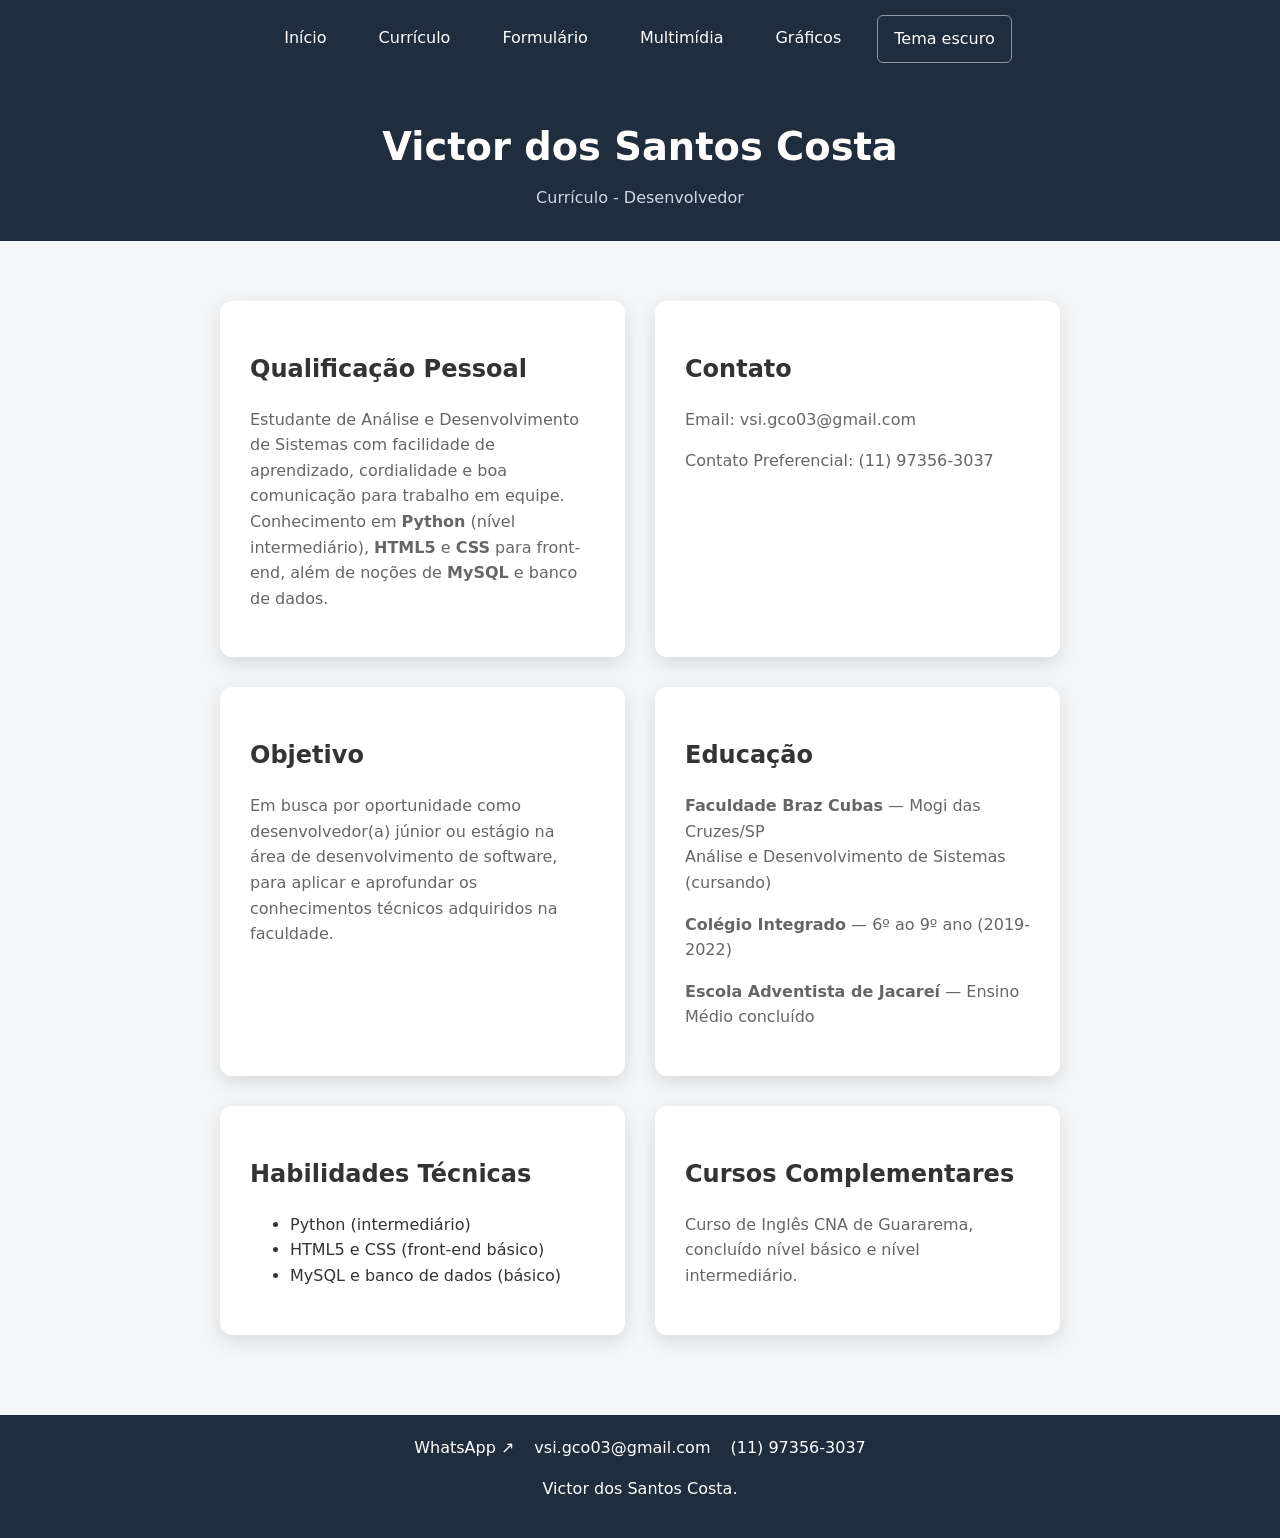
<file: curriculo.html>
<!DOCTYPE html>
<html lang="pt-BR">
<head>
  <meta charset="UTF-8">
  <meta name="viewport" content="width=device-width, initial-scale=1.0">
  <title>Currículo - Victor dos Santos Costa</title>
  <link rel="stylesheet" href="./css/estilos.css">
</head>
<body>

  <header class="site-header">
    <nav class="main-nav">
      <ul>
        <li><a href="index.html">Início</a></li>
        <li><a href="curriculo.html">Currículo</a></li>
        <li><a href="formulario.html">Formulário</a></li>
        <li><a href="multimidia.html">Multimídia</a></li>
        <li><a href="graficos.html">Gráficos</a></li>
      </ul>
    </nav>

    <h1>Victor dos Santos Costa</h1>
    <p class="subtitle">Currículo - Desenvolvedor</p>
  </header>

  <main>
    <div class="cards-grid">

      <section class="card">
        <h2>Qualificação Pessoal</h2>
        <p>
          Estudante de Análise e Desenvolvimento de Sistemas com facilidade de aprendizado,
          cordialidade e boa comunicação para trabalho em equipe. Conhecimento em
          <strong>Python</strong> (nível intermediário), <strong>HTML5</strong> e <strong>CSS</strong>
          para front-end, além de noções de <strong>MySQL</strong> e banco de dados.
        </p>
      </section>

      <section class="card">
        <h2>Contato</h2>
        <p>Email: vsi.gco03@gmail.com</p>
        <p>Contato Preferencial: (11) 97356-3037</p>
      </section>

      <section class="card">
        <h2>Objetivo</h2>
        <p>
          Em busca por oportunidade como desenvolvedor(a) júnior ou estágio na área de
          desenvolvimento de software, para aplicar e aprofundar os conhecimentos técnicos
          adquiridos na faculdade.
        </p>
      </section>

      <section class="card">
        <h2>Educação</h2>
        <p><strong>Faculdade Braz Cubas</strong> — Mogi das Cruzes/SP<br>
        Análise e Desenvolvimento de Sistemas (cursando)</p>
        <p><strong>Colégio Integrado</strong> — 6º ao 9º ano (2019-2022)</p>
        <p><strong>Escola Adventista de Jacareí</strong> — Ensino Médio concluído</p>
      </section>

      <section class="card">
        <h2>Habilidades Técnicas</h2>
        <ul>
          <li>Python (intermediário)</li>
          <li>HTML5 e CSS (front-end básico)</li>
          <li>MySQL e banco de dados (básico)</li>
        </ul>
      </section>

      <section class="card">
        <h2>Cursos Complementares</h2>
        <p>Curso de Inglês CNA de Guararema, concluído nível básico e nível intermediário.</p>
      </section>

    </div>
  </main>

  <footer class="site-footer">
    <ul class="contato-lista">
      <li><a href="https://wa.link/68aj5n" target="_blank" rel="noopener noreferrer">WhatsApp</a></li>
      <li>vsi.gco03@gmail.com</li>
      <li>(11) 97356-3037</li>
    </ul>
    <p> Victor dos Santos Costa.</p>
  </footer>

  <script src="./js/scripts.js"></script>
</body>
</html>
</file>
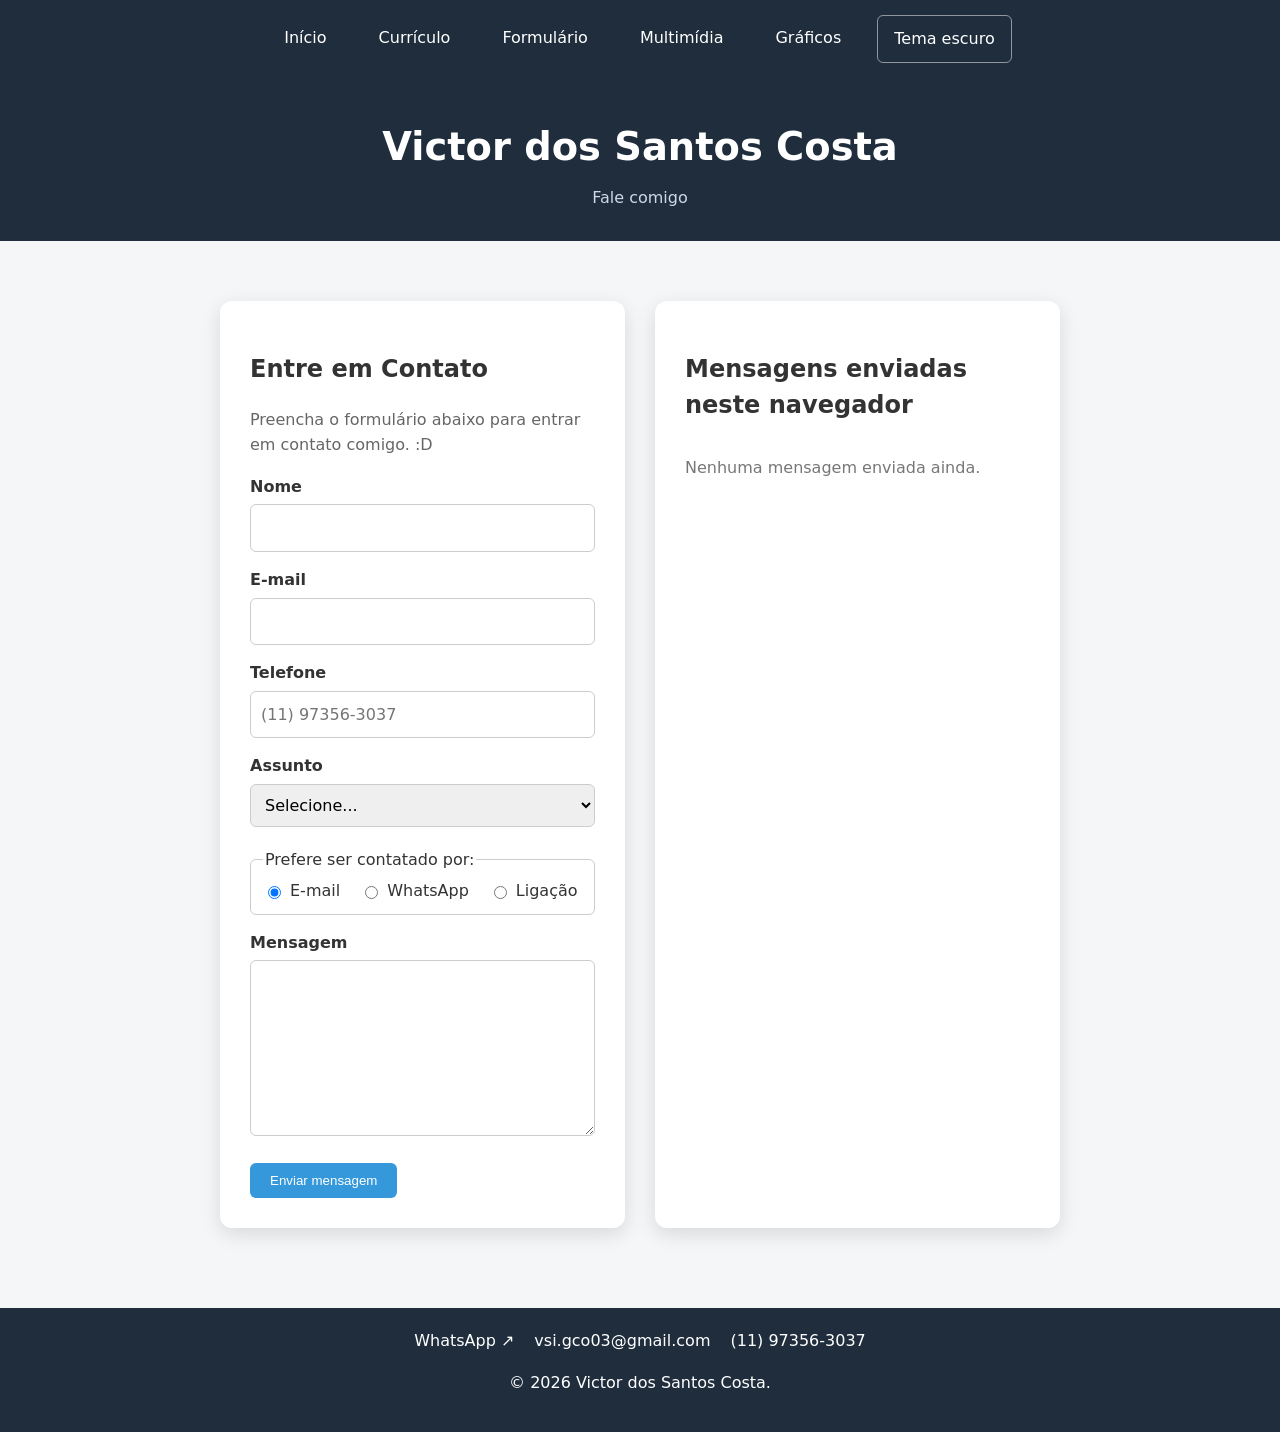
<file: formulario.html>
<!DOCTYPE html>
<html lang="pt-BR">
<head>
  <meta charset="UTF-8">
  <meta name="viewport" content="width=device-width, initial-scale=1.0">
  <title>Formulário - Victor dos Santos Costa</title>
 <link rel="stylesheet" href="./css/estilos.css">
</head>
<body>

  <header class="site-header">
    <nav class="main-nav">
      <ul>
        <li><a href="index.html">Início</a></li>
        <li><a href="curriculo.html">Currículo</a></li>
        <li><a href="formulario.html">Formulário</a></li>
        <li><a href="multimidia.html">Multimídia</a></li>
        <li><a href="graficos.html">Gráficos</a></li>
      </ul>
    </nav>

    <h1>Victor dos Santos Costa</h1>
    <p class="subtitle">Fale comigo</p>
  </header>

  <main>
    <div class="cards-grid">

      <section class="card">
        <h2>Entre em Contato</h2>
        <p>Preencha o formulário abaixo para entrar em contato comigo. :D</p>

        <form id="form-contato" novalidate>
          <div id="feedback" class="feedback" role="status" aria-live="polite" hidden></div>

          <label for="nome">Nome</label>
          <input type="text" id="nome" name="Nome" minlength="3" required>

          <label for="email">E-mail</label>
          <input type="email" id="email" name="Email" required>

          <label for="telefone">Telefone</label>
          <input type="tel" id="telefone" name="Telefone" pattern="\(\d{2}\) \d{4,5}-\d{4}" placeholder="(11) 97356-3037" required>

          <label for="assunto">Assunto</label>
          <select id="assunto" name="Assunto" required>
            <option value="">Selecione...</option>
            <option value="Proposta de trabalho">Proposta de trabalho</option>
            <option value="Dúvida">Dúvida</option>
            <option value="Feedback">Feedback</option>
            <option value="Outro">Outro</option>
          </select>

          <fieldset>
            <legend>Prefere ser contatado por:</legend>
            <label class="opcao-inline"><input type="radio" name="Preferencia" value="Email" checked> E-mail</label>
            <label class="opcao-inline"><input type="radio" name="Preferencia" value="WhatsApp"> WhatsApp</label>
            <label class="opcao-inline"><input type="radio" name="Preferencia" value="Telefone"> Ligação</label>
          </fieldset>

          <label for="mensagem">Mensagem</label>
          <textarea id="mensagem" name="Mensagem" rows="6" minlength="10" required></textarea>

          <button type="submit" class="botao">Enviar mensagem</button>
        </form>
      </section>

      <section class="card" id="historico">
        <h2>Mensagens enviadas neste navegador</h2>
        <ul id="lista-mensagens" class="lista-mensagens"></ul>
        <button type="button" class="botao" id="limpar-historico" hidden>Limpar histórico</button>
      </section>

    </div>
  </main>

  <footer class="site-footer">
    <ul class="contato-lista">
      <li><a href="https://wa.link/68aj5n" target="_blank" rel="noopener noreferrer">WhatsApp</a></li>
      <li>vsi.gco03@gmail.com</li>
      <li>(11) 97356-3037</li>
    </ul>
    <p>&copy; 2026 Victor dos Santos Costa.</p>
  </footer>

  <script src="./js/scripts.js"></script>
</body>
</html>
</file>
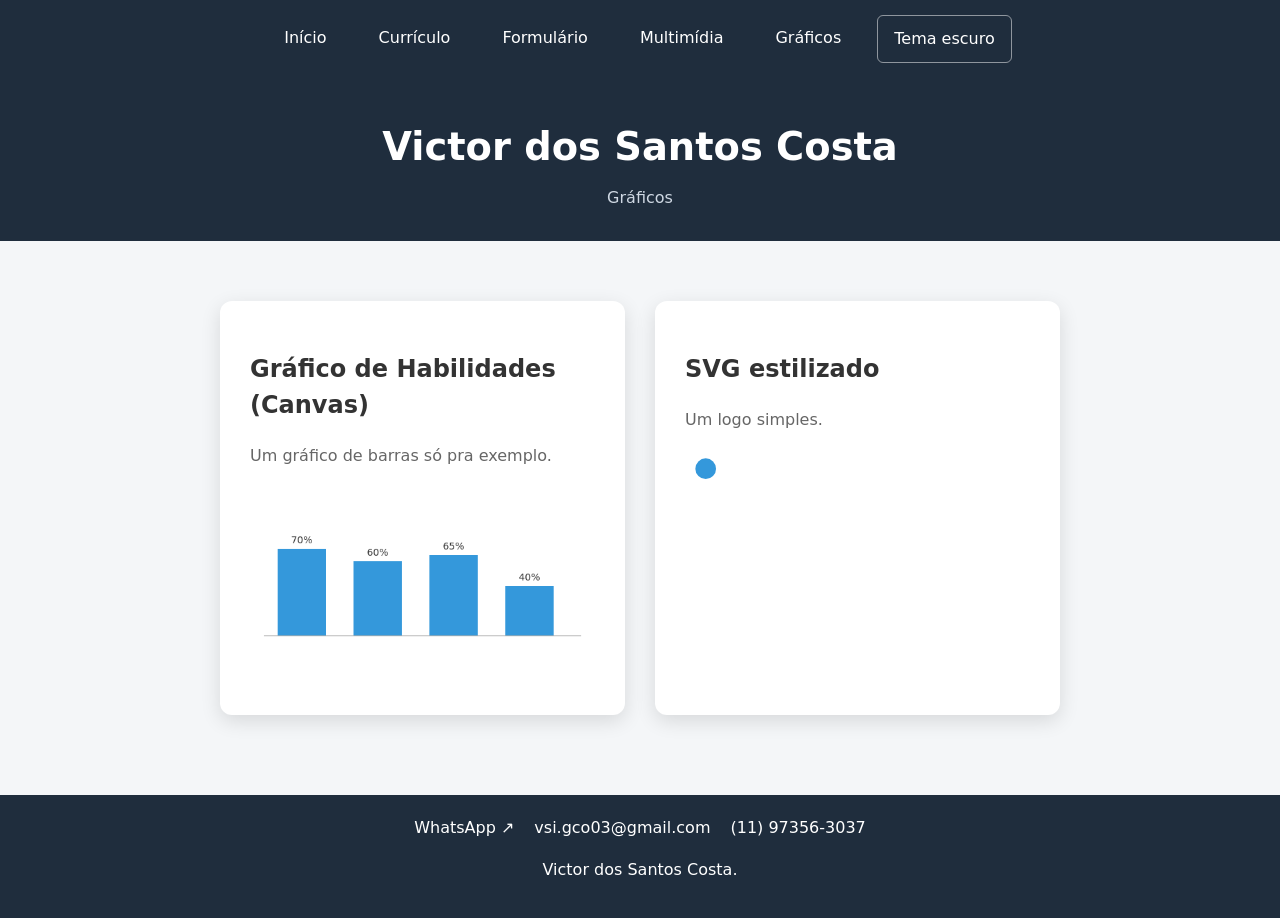
<file: graficos.html>
<!DOCTYPE html>
<html lang="pt-BR">
<head>
  <meta charset="UTF-8">
  <meta name="viewport" content="width=device-width, initial-scale=1.0">
  <title>Gráficos - Victor dos Santos Costa</title>
 <link rel="stylesheet" href="./css/estilos.css">
</head>
<body>

  <header class="site-header">
    <nav class="main-nav">
      <ul>
        <li><a href="index.html">Início</a></li>
        <li><a href="curriculo.html">Currículo</a></li>
        <li><a href="formulario.html">Formulário</a></li>
        <li><a href="multimidia.html">Multimídia</a></li>
        <li><a href="graficos.html">Gráficos</a></li>
      </ul>
    </nav>

    <h1>Victor dos Santos Costa</h1>
    <p class="subtitle">Gráficos</p>
  </header>

  <main>
    <div class="cards-grid">

      <section class="card">
        <h2>Gráfico de Habilidades (Canvas)</h2>
        <p>Um gráfico de barras só pra exemplo.</p>
        <canvas id="skillsCanvas" width="500" height="280"></canvas>
      </section>

      <section class="card">
        <h2>SVG estilizado</h2>
        <p>Um logo simples.</p>
        <svg class="logo-svg" viewBox="0 0 500 100">
          <circle cx="30" cy="30" r="15"></circle>
        </svg>
      </section>

    </div>
  </main>

  <footer class="site-footer">
    <ul class="contato-lista">
      <li><a href="https://wa.link/68aj5n" target="_blank" rel="noopener noreferrer">WhatsApp</a></li>
      <li>vsi.gco03@gmail.com</li>
      <li>(11) 97356-3037</li>
    </ul>
    <p>Victor dos Santos Costa.</p>
  </footer>

  <script src="./js/scripts.js"></script>

</body>
</html>
</file>
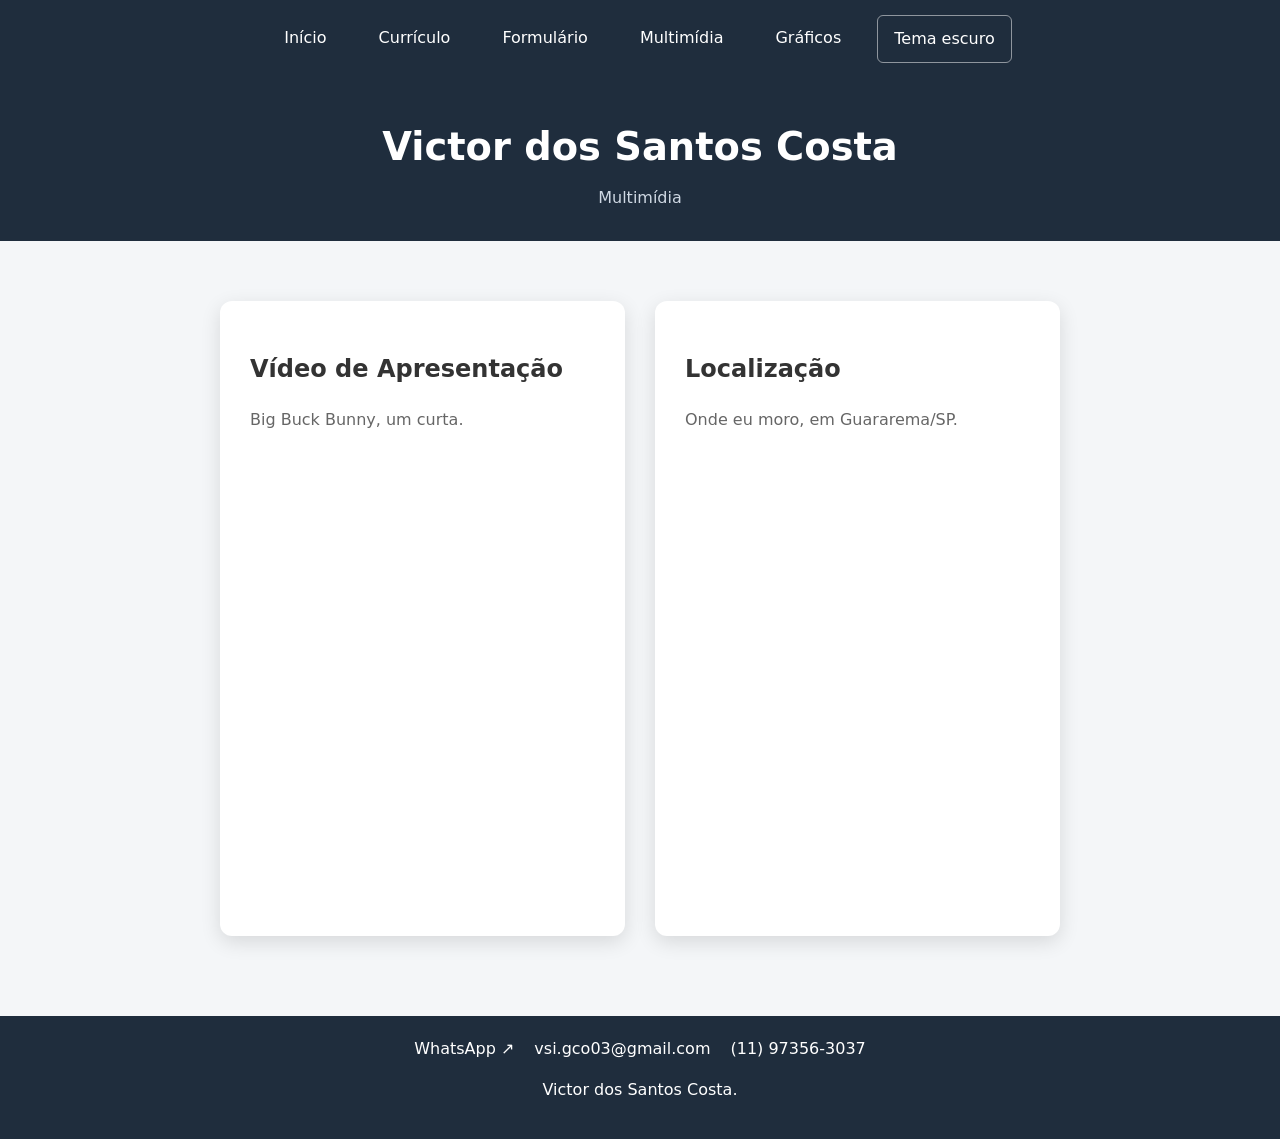
<file: multimidia.html>
<!DOCTYPE html>
<html lang="pt-BR">
<head>
  <meta charset="UTF-8">
  <meta name="viewport" content="width=device-width, initial-scale=1.0">
  <title>Multimídia - Victor dos Santos Costa</title>
 <link rel="stylesheet" href="./css/estilos.css">
</head>
<body>

  <header class="site-header">
    <nav class="main-nav">
      <ul>
        <li><a href="index.html">Início</a></li>
        <li><a href="curriculo.html">Currículo</a></li>
        <li><a href="formulario.html">Formulário</a></li>
        <li><a href="multimidia.html">Multimídia</a></li>
        <li><a href="graficos.html">Gráficos</a></li>
      </ul>
    </nav>

    <h1>Victor dos Santos Costa</h1>
    <p class="subtitle">Multimídia</p>
  </header>

  <main>
    <div class="cards-grid">

      <section class="card">
        <h2>Vídeo de Apresentação</h2>
        <p>Big Buck Bunny, um curta.</p>
        <iframe class="video-embed"
          src="https://www.youtube.com/embed/YE7VzlLtp-4"
          title="Big Buck Bunny - curta da Blender Foundation"
          allow="accelerometer; encrypted-media; picture-in-picture"
          referrerpolicy="strict-origin-when-cross-origin"
          allowfullscreen
          loading="lazy">
        </iframe>
      </section>

      <section class="card">
        <h2>Localização</h2>
        <p>Onde eu moro, em Guararema/SP.</p>
        <iframe
          src="https://maps.google.com/maps?q=Guararema,+SP&z=12&output=embed"
          referrerpolicy="strict-origin-when-cross-origin"
          allowfullscreen
          loading="lazy"
          title="Mapa de Guararema, SP">
        </iframe>
      </section>

    </div>
  </main>

  <footer class="site-footer">
    <ul class="contato-lista">
      <li><a href="https://wa.link/68aj5n" target="_blank" rel="noopener noreferrer">WhatsApp</a></li>
      <li>vsi.gco03@gmail.com</li>
      <li>(11) 97356-3037</li>
    </ul>
    <p>Victor dos Santos Costa.</p>
  </footer>

  <script src="./js/scripts.js"></script>
</body>
</html>
</file>
<file: css/estilos.css>
* { box-sizing: border-box; }

:root {
  --cor-texto: #333;
  --cor-link: #3498db;
  --cor-fundo: #ffffff;
  --cor-escura: #1f2d3d;
}

body {
  margin: 0;
  overflow-x: hidden;
  font-family: system-ui, sans-serif;
  line-height: 1.6;
  color: var(--cor-texto);
  background: #f4f6f8;
}

h1, h2 {
  font-weight: 700;
  line-height: 1.5;
}

main {
  max-width: 900px;
  margin: 0 auto;
  padding: 30px 20px;
}

a:link, a:visited {
  color: #2980b9;
  text-decoration: underline;
}
a:hover, a:focus {
  color: #1a5f8a;
  background: #eaf4fb;
}
a:focus {
  outline: 2px solid #2980b9;
  outline-offset: 2px;
}
a[href^="https://"]::after {
  content: " ↗";
}

.site-header {
  background: var(--cor-escura);
  color: #fff;
  text-align: center;
  padding-bottom: 30px;
}
.site-header h1 {
  margin: 0;
  padding: 40px 20px 10px;
}
.site-header .subtitle {
  color: #cfd8e3;
  max-width: 600px;
  margin: 0 auto;
  padding: 0 20px;
}
.site-header figure {
  text-align: center;
  margin: 20px 0 0;
}
.site-header figure img {
  border-radius: 50%;
  width: 100px;
  height: 100px;
  object-fit: cover;
}
.site-header figcaption {
  font-size: 0.85em;
  color: #cfd8e3;
}

.main-nav ul {
  list-style: none;
  padding: 15px;
  margin: 0;
  display: flex;
  flex-direction: column;
  align-items: stretch;
  gap: 8px;
}
.main-nav a {
  display: block;
  text-align: center;
  color: #fff;
  text-decoration: none;
  padding: 10px 16px;
  border-radius: 6px;
  transition: background 0.3s ease;
}
.main-nav a:hover,
.main-nav a:focus {
  background: rgba(255, 255, 255, 0.15);
  color: #fff;
}

.cards-grid {
  display: grid;
  grid-template-columns: minmax(0, 1fr);
  gap: 20px;
  margin-top: 20px;
}

.card {
  min-width: 0;
  padding: 30px;
  background: #fff;
  border-radius: 12px;
  box-shadow: 0 6px 20px rgba(0, 0, 0, .12);
  transition: transform 0.3s ease, box-shadow 0.3s ease;
}
.card:hover {
  transform: translateY(-4px);
}

section p { color: #666; }
p.alerta, section p.alerta { color: #c0392b; }
#aviso { color: #27ae60; }

.titulo::first-letter {
  color: #3498db;
  font-size: 2em;
}

.botao {
  background: var(--cor-link);
  color: #fff;
  border: none;
  padding: 10px 20px;
  border-radius: 6px;
  cursor: pointer;
  transition: background 0.3s ease;
}
.botao:hover {
  background: #2b7bb5;
}

table { border-collapse: collapse; width: 100%; }
th, td { padding: 10px; text-align: left; }
th { background: #2c3e50; color: #fff; }
tr:nth-child(even) { background: #f4f4f4; }

.site-footer {
  background: var(--cor-escura);
  color: #fff;
  text-align: center;
  padding: 20px;
  margin-top: 40px;
}
.site-footer .contato-lista {
  list-style: none;
  display: flex;
  justify-content: center;
  flex-wrap: wrap;
  gap: 20px;
  padding: 0;
  margin: 0 0 15px;
}
.site-footer .contato-lista a {
  color: #fff;
  text-decoration: none;
}
.site-footer .contato-lista a:hover,
.site-footer .contato-lista a:focus {
  text-decoration: underline;
  color: #fff;
  background: none;
}

.visually-hidden {
  position: absolute;
  width: 1px;
  height: 1px;
  padding: 0;
  margin: -1px;
  overflow: hidden;
  clip-path: inset(50%);
  white-space: nowrap;
}

img, video, canvas, svg, iframe {
  max-width: 100%;
  height: auto;
}
iframe {
  width: 100%;
  height: 300px;
  border: 0;
}
.logo-svg {
  fill: #3498db;
  width: 100%;
  max-width: 500px;
}

form label {
  display: block;
  margin-top: 15px;
  font-weight: 600;
}
form input[type="text"],
form input[type="email"],
form input[type="tel"],
form select,
form textarea {
  width: 100%;
  padding: 10px;
  margin-top: 5px;
  border: 1px solid #ccc;
  border-radius: 6px;
  font: inherit;
}
fieldset {
  margin: 20px 0 0;
  border: 1px solid #ccc;
  border-radius: 6px;
  display: flex;
  flex-wrap: wrap;
  gap: 5px 20px;
}
.opcao-inline {
  display: inline-flex;
  align-items: center;
  gap: 6px;
  margin-top: 0;
  font-weight: 400;
}
form .botao {
  margin-top: 20px;
  width: 100%;
}

.cards-grid > .card:only-child {
  grid-column: 1 / -1;
}

@media (min-width: 600px) {
  .main-nav ul {
    flex-direction: row;
    flex-wrap: wrap;
    justify-content: center;
    gap: 20px;
  }
  .site-header figure img {
    width: 140px;
    height: 140px;
  }
  iframe {
    height: 380px;
  }
  form .botao {
    width: auto;
  }
}

@media (min-width: 768px) {
  main {
    padding: 40px 30px;
  }
  .cards-grid {
    grid-template-columns: repeat(2, minmax(0, 1fr));
    gap: 30px;
  }
  .site-header h1 {
    font-size: 2.4em;
  }
}

@media (min-width: 1024px) {
  iframe {
    height: 450px;
  }
}
.botao-tema {
  display: block;
  width: 100%;
  background: transparent;
  color: #fff;
  border: 1px solid rgba(255, 255, 255, .5);
  padding: 10px 16px;
  border-radius: 6px;
  font: inherit;
  cursor: pointer;
}
.botao-tema:hover, .botao-tema:focus { background: rgba(255, 255, 255, .15); }

.feedback { padding: 12px 16px; border-radius: 6px; margin: 10px 0; font-weight: 600; }
.feedback-sucesso { background: #e8f8ef; color: #1e7e46; border: 1px solid #27ae60; }
.feedback-erro { background: #fdecea; color: #a93226; border: 1px solid #c0392b; }
form .invalido { border-color: #c0392b; background: #fff6f5; }
form .valido { border-color: #27ae60; }
.erro-campo { display: block; min-height: 1.2em; color: #c0392b; font-size: .85em; margin-top: 4px; }

.lista-mensagens { list-style: none; padding: 0; margin: 0 0 15px; }
.lista-mensagens li { border-bottom: 1px solid #ddd; padding: 12px 0; }
.lista-mensagens small { display: block; color: #777; }
.lista-mensagens p { margin: 6px 0; }
.lista-mensagens .vazio { color: #777; border: 0; }
.remover { background: none; border: 1px solid #c0392b; color: #c0392b; border-radius: 6px; padding: 4px 10px; cursor: pointer; }
.remover:hover { background: #c0392b; color: #fff; }

[data-tema="escuro"] body { background: #12181f; color: #e6edf3; }
[data-tema="escuro"] .card { background: #1c242d; box-shadow: 0 6px 20px rgba(0, 0, 0, .5); }
[data-tema="escuro"] section p { color: #b8c4d0; }
[data-tema="escuro"] a:link, [data-tema="escuro"] a:visited { color: #6cb8ec; }
[data-tema="escuro"] a:hover, [data-tema="escuro"] a:focus { background: #24313e; color: #9ccdf2; }
[data-tema="escuro"] .site-header a, [data-tema="escuro"] .site-footer a { color: #fff; }
[data-tema="escuro"] form input[type="text"],
[data-tema="escuro"] form input[type="email"],
[data-tema="escuro"] form input[type="tel"],
[data-tema="escuro"] form select,
[data-tema="escuro"] form textarea { background: #12181f; color: #e6edf3; border-color: #3a4756; }
[data-tema="escuro"] fieldset { border-color: #3a4756; }
[data-tema="escuro"] form .invalido { background: #2a1717; border-color: #e74c3c; }
[data-tema="escuro"] .erro-campo { color: #ff8a7a; }
[data-tema="escuro"] .lista-mensagens li { border-color: #2f3b48; }
[data-tema="escuro"] .lista-mensagens small, [data-tema="escuro"] .lista-mensagens .vazio { color: #9aa8b5; }
[data-tema="escuro"] tr:nth-child(even) { background: #232d38; }
[data-tema="escuro"] .feedback-sucesso { background: #12301f; color: #7fe0a6; }
[data-tema="escuro"] .feedback-erro { background: #3a1a17; color: #ff9b8f; }
</file>
